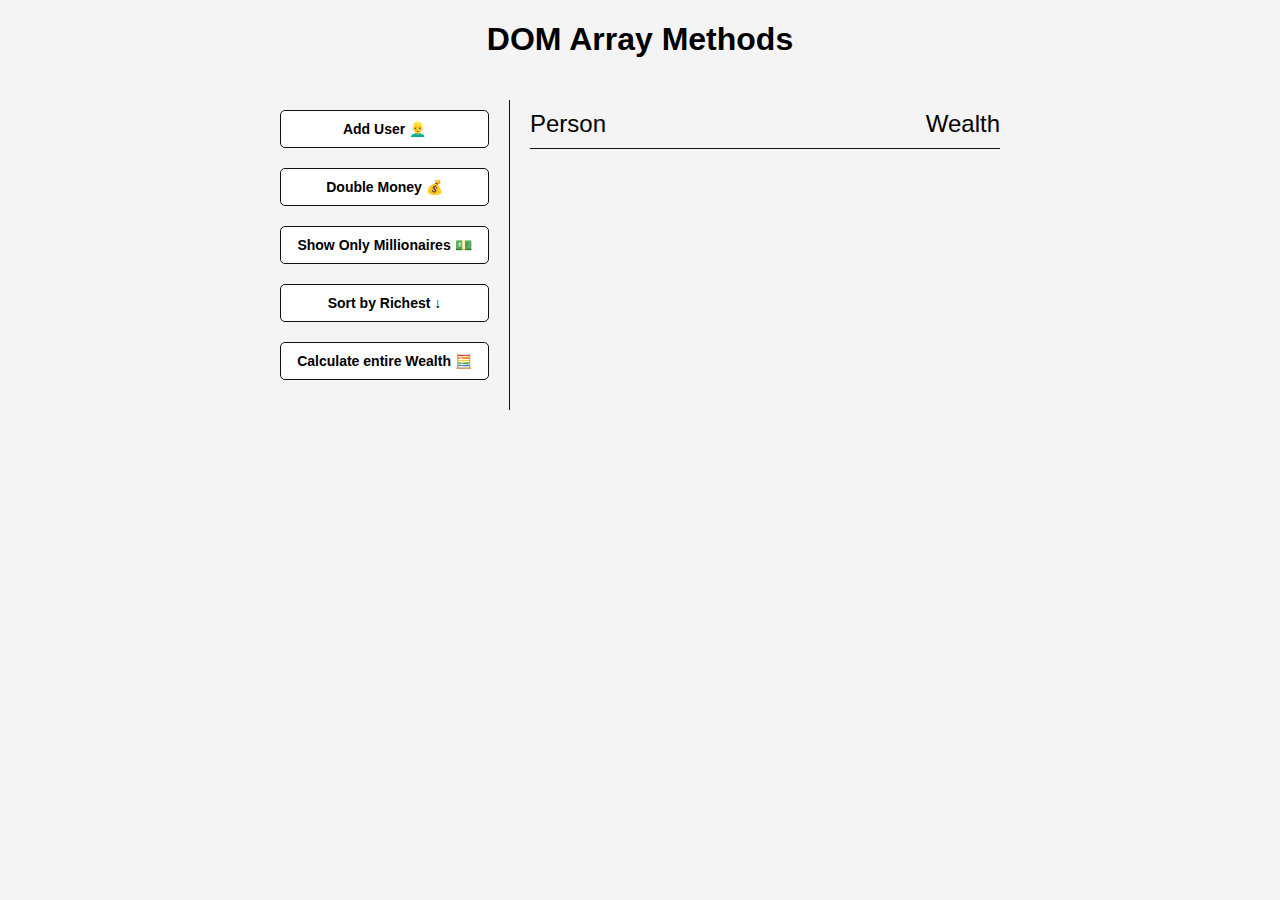
<file: dom-array-method/index.html>
<!DOCTYPE html>
<html lang="en">
  <head>
    <meta charset="UTF-8" />
    <meta http-equiv="X-UA-Compatible" content="IE=edge" />
    <meta name="viewport" content="width=device-width, initial-scale=1.0" />
    <link rel="stylesheet" href="style.css" />
    <title>DOM Array Method</title>
  </head>
  <body>
    <h1>DOM Array Methods</h1>
    <div class="container">
      <aside>
        <button id="add-user">Add User 👱‍♂️</button>
        <button id="double">Double Money 💰</button>
        <button id="show-millionaires">Show Only Millionaires 💵</button>
        <button id="sort">Sort by Richest ↓</button>
        <button id="calculate-wealth">Calculate entire Wealth 🧮</button>
      </aside>

      <main id="main">
        <h2><strong>Person</strong> Wealth</h2>
      </main>
    </div>
    <script src="script.js"></script>
  </body>
</html>
</file>
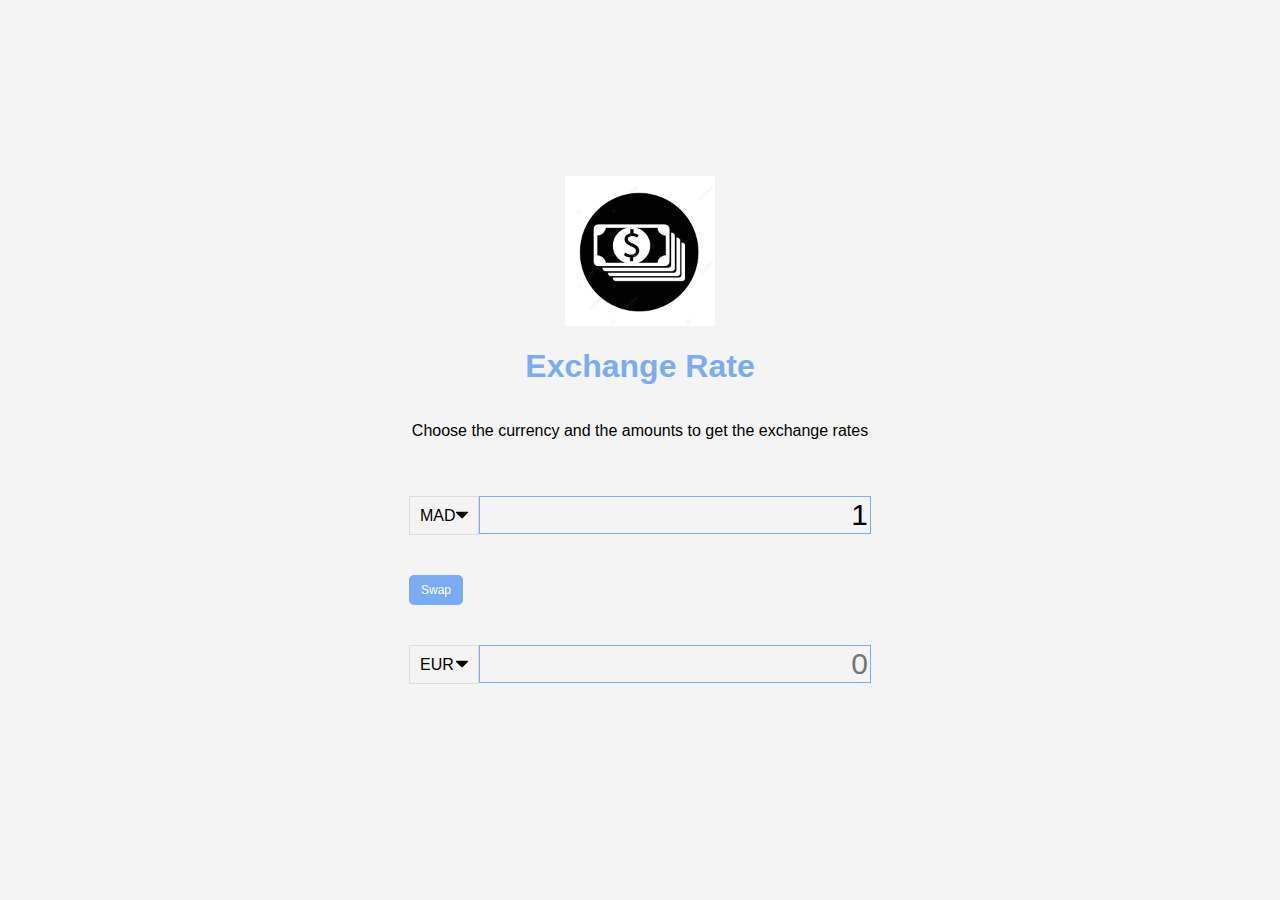
<file: exchange-rate/index.html>
<!DOCTYPE html>
<html lang="en">
  <head>
    <meta charset="UTF-8" />
    <meta http-equiv="X-UA-Compatible" content="IE=edge" />
    <meta name="viewport" content="width=device-width, initial-scale=1.0" />
    <link rel="stylesheet" href="style.css" />
    <title>Money Exchange Rate</title>
  </head>
  <body>
    <img src="images/money.png" alt="money img" class="money-img" />
    <h1>Exchange Rate</h1>
    <p>Choose the currency and the amounts to get the exchange rates</p>

    <div class="container">
      <div class="currency">
        <select id="currency-one">
          <option value="AED">AED</option>
          <option value="ARS">ARS</option>
          <option value="AUD">AUD</option>
          <option value="BGN">BGN</option>
          <option value="BRL">BRL</option>
          <option value="BSD">BSD</option>
          <option value="CAD">CAD</option>
          <option value="CHF">CHF</option>
          <option value="CLP">CLP</option>
          <option value="CNY">CNY</option>
          <option value="COP">COP</option>
          <option value="CZK">CZK</option>
          <option value="DKK">DKK</option>
          <option value="DOP">DOP</option>
          <option value="EGP">EGP</option>
          <option value="EUR">EUR</option>
          <option value="FJD">FJD</option>
          <option value="GBP">GBP</option>
          <option value="GTQ">GTQ</option>
          <option value="HKD">HKD</option>
          <option value="HRK">HRK</option>
          <option value="HUF">HUF</option>
          <option value="IDR">IDR</option>
          <option value="ILS">ILS</option>
          <option value="INR">INR</option>
          <option value="ISK">ISK</option>
          <option value="JPY">JPY</option>
          <option value="KRW">KRW</option>
          <option value="KZT">KZT</option>
          <option value="MXN">MXN</option>
          <option value="MYR">MYR</option>
          <option value="MAD" selected>MAD</option>
          <option value="NOK">NOK</option>
          <option value="NZD">NZD</option>
          <option value="PAB">PAB</option>
          <option value="PEN">PEN</option>
          <option value="PHP">PHP</option>
          <option value="PKR">PKR</option>
          <option value="PLN">PLN</option>
          <option value="PYG">PYG</option>
          <option value="RON">RON</option>
          <option value="RUB">RUB</option>
          <option value="SAR">SAR</option>
          <option value="SEK">SEK</option>
          <option value="SGD">SGD</option>
          <option value="THB">THB</option>
          <option value="TRY">TRY</option>
          <option value="TWD">TWD</option>
          <option value="UAH">UAH</option>
          <option value="USD">USD</option>
          <option value="UYU">UYU</option>
          <option value="VND">VND</option>
          <option value="ZAR">ZAR</option>
        </select>
        <input type="number" id="amount-one" placeholder="0" value="1" />
      </div>
      <div class="swap-rate-container">
        <button class="btn" id="swap">Swap</button>
        <div class="rate" id="rate"></div>
      </div>
      <div class="currency">
        <select id="currency-two">
          <option value="AED">AED</option>
          <option value="ARS">ARS</option>
          <option value="AUD">AUD</option>
          <option value="BGN">BGN</option>
          <option value="BRL">BRL</option>
          <option value="BSD">BSD</option>
          <option value="CAD">CAD</option>
          <option value="CHF">CHF</option>
          <option value="CLP">CLP</option>
          <option value="CNY">CNY</option>
          <option value="COP">COP</option>
          <option value="CZK">CZK</option>
          <option value="DKK">DKK</option>
          <option value="DOP">DOP</option>
          <option value="EGP">EGP</option>
          <option value="EUR" selected>EUR</option>
          <option value="FJD">FJD</option>
          <option value="GBP">GBP</option>
          <option value="GTQ">GTQ</option>
          <option value="HKD">HKD</option>
          <option value="HRK">HRK</option>
          <option value="HUF">HUF</option>
          <option value="IDR">IDR</option>
          <option value="ILS">ILS</option>
          <option value="INR">INR</option>
          <option value="ISK">ISK</option>
          <option value="JPY">JPY</option>
          <option value="KRW">KRW</option>
          <option value="KZT">KZT</option>
          <option value="MXN">MXN</option>
          <option value="MYR">MYR</option>
          <option value="MAD">MAD</option>
          <option value="NOK">NOK</option>
          <option value="NZD">NZD</option>
          <option value="PAB">PAB</option>
          <option value="PEN">PEN</option>
          <option value="PHP">PHP</option>
          <option value="PKR">PKR</option>
          <option value="PLN">PLN</option>
          <option value="PYG">PYG</option>
          <option value="RON">RON</option>
          <option value="RUB">RUB</option>
          <option value="SAR">SAR</option>
          <option value="SEK">SEK</option>
          <option value="SGD">SGD</option>
          <option value="THB">THB</option>
          <option value="TRY">TRY</option>
          <option value="TWD">TWD</option>
          <option value="UAH">UAH</option>
          <option value="USD">USD</option>
          <option value="UYU">UYU</option>
          <option value="VND">VND</option>
          <option value="ZAR">ZAR</option>
        </select>
        <input type="number" id="amount-two" placeholder="0" />
      </div>
    </div>
    <script src="script.js"></script>
  </body>
</html>
</file>
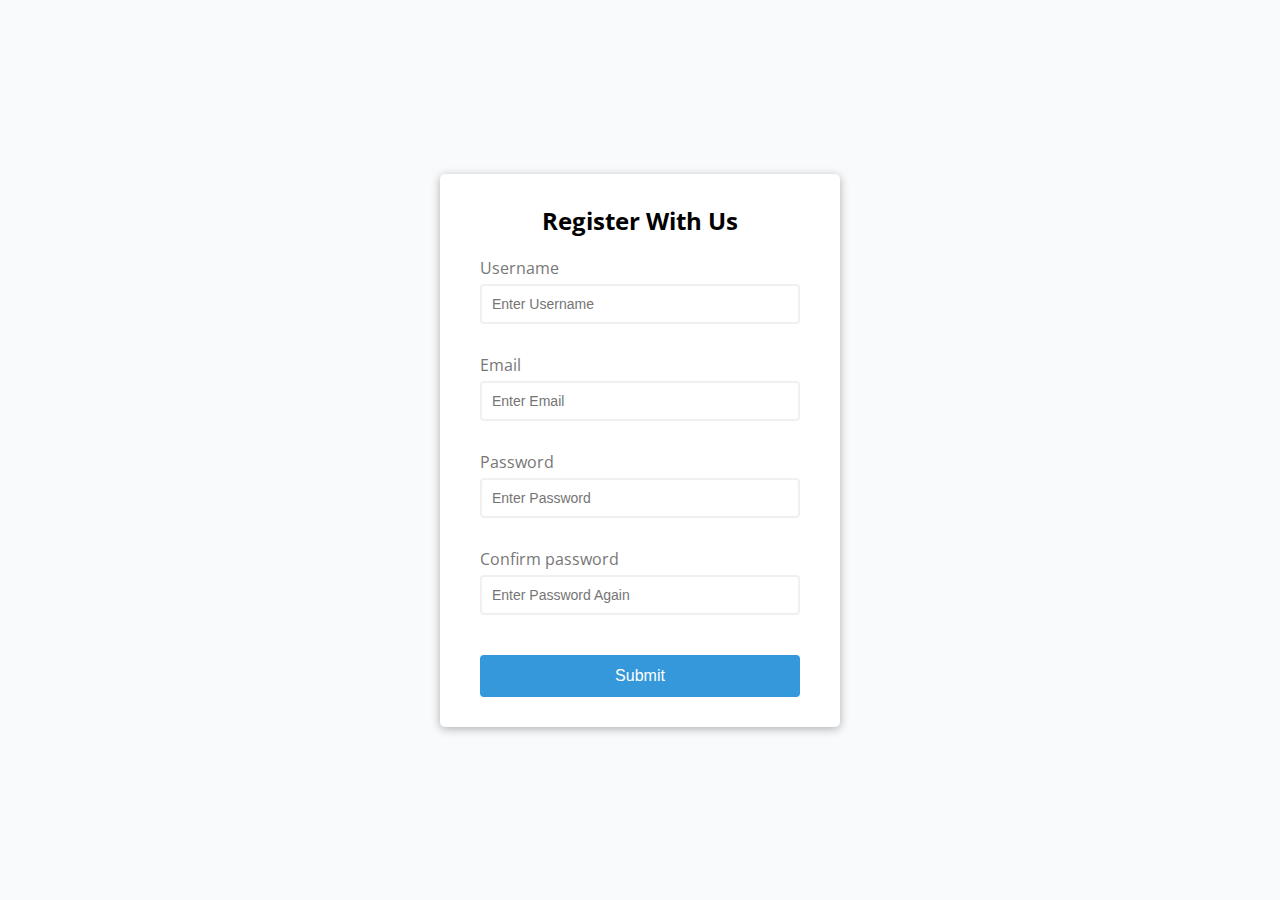
<file: form valiadtion/index.html>
<!DOCTYPE html>
<html lang="en">
  <head>
    <meta charset="UTF-8" />
    <meta http-equiv="X-UA-Compatible" content="IE=edge" />
    <meta name="viewport" content="width=device-width, initial-scale=1.0" />
    <link rel="stylesheet" href="style.css" />
    <title>Form Validator</title>
  </head>
  <body>
    <div class="container">
      <form id="form" class="form">
        <h2>Register With Us</h2>
        <div class="form-control">
          <label for="username">Username</label>
          <input type="text" id="username" placeholder="Enter Username" />
          <small>Error Message</small>
        </div>
        <div class="form-control">
          <label for="Email">Email</label>
          <input type="text" id="Email" placeholder="Enter Email" />
          <small>Error Message</small>
        </div>
        <div class="form-control">
          <label for="Password">Password</label>
          <input type="password" id="Password" placeholder="Enter Password" />
          <small>Error Message</small>
        </div>
        <div class="form-control">
          <label for="password2">Confirm password</label>
          <input
            type="password"
            id="password2"
            placeholder="Enter Password Again"
          />
          <small>Error Message</small>
        </div>
        <button type="submit">Submit</button>
      </form>
    </div>
    <script src="script.js"></script>
  </body>
</html>
</file>
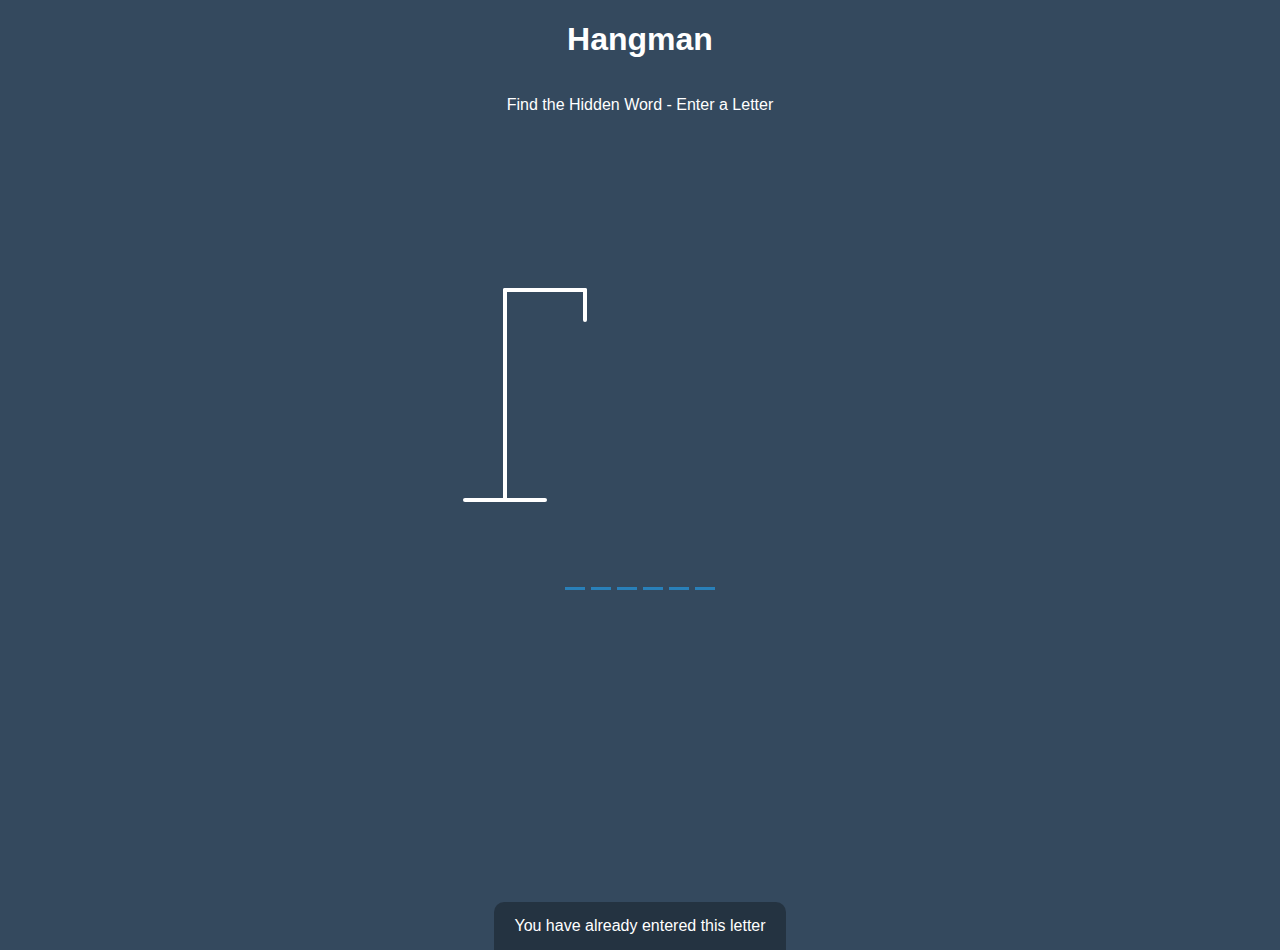
<file: Hangman/index.html>
<!DOCTYPE html>
<html lang="en">
  <head>
    <meta charset="UTF-8" />
    <meta http-equiv="X-UA-Compatible" content="IE=edge" />
    <meta name="viewport" content="width=device-width, initial-scale=1.0" />
    <link rel="stylesheet" href="style.css" />
    <title>Hangman</title>
  </head>
  <body>
    <h1>Hangman</h1>
    <p>Find the Hidden Word - Enter a Letter</p>
    <div class="game-container">
      <svg height="250" width="200" class="figure-container">
        <!-- Rod -->
        <line x1="60" y1="20" x2="140" y2="20" />
        <line x1="140" y1="20" x2="140" y2="50" />
        <line x1="60" y1="20" x2="60" y2="230" />
        <line x1="20" y1="230" x2="100" y2="230" />

        <!-- circle -->
        <circle cx="140" cy="70" r="20" class="figure-part" />
        <!-- body -->
        <line x1="140" y1="90" x2="140" y2="150" class="figure-part" />
        <!-- arms -->
        <line x1="140" y1="120" x2="120" y2="100" class="figure-part" />
        <line x1="140" y1="120" x2="160" y2="100" class="figure-part" />
        <!-- legs -->
        <line x1="140" y1="150" x2="120" y2="180" class="figure-part" />
        <line x1="140" y1="150" x2="160" y2="180" class="figure-part" />
      </svg>

      <div class="wrong-letters-container">
        <div id="wrong-letters"></div>
      </div>

      <div class="word" id="word"></div>
    </div>

    <!-- container for final message -->
    <div class="popup-container" id="popup-container">
      <div class="popup">
        <h2 class="final-message" id="final-message"></h2>
        <button id="play-again">Play Againe</button>
      </div>
    </div>

    <div class="notification-container" id="notification-container">
      <p>You have already entered this letter</p>
    </div>

    <script src="script.js"></script>
  </body>
</html>
</file>
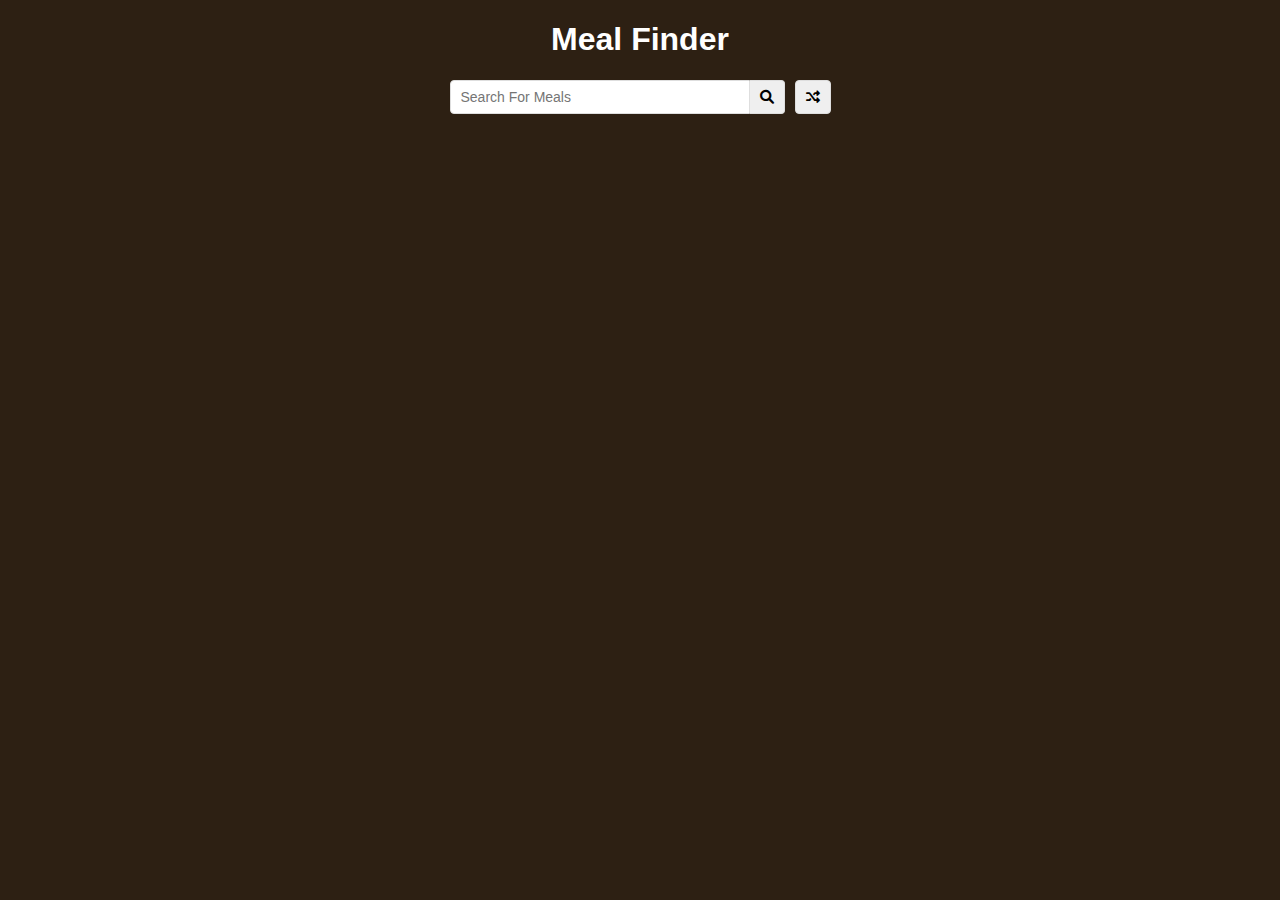
<file: mealfinder/index.html>
<!DOCTYPE html>
<html lang="en">
  <head>
    <meta charset="UTF-8" />
    <meta http-equiv="X-UA-Compatible" content="IE=edge" />
    <meta name="viewport" content="width=device-width, initial-scale=1.0" />
    <link rel="stylesheet" href="style.css" />
    <link
      rel="stylesheet"
      href="https://cdnjs.cloudflare.com/ajax/libs/font-awesome/6.0.0/css/all.min.css"
    />
    <title>Meal Finder</title>
  </head>
  <body>
    <div class="container">
      <h1>Meal Finder</h1>
      <div class="flex">
        <form class="flex" id="submit">
          <input type="text" id="search" placeholder="Search For Meals" />
          <button type="submit" class="search-btn">
            <i class="fas fa-search"></i>
          </button>
        </form>
        <button id="random" class="random-btn">
          <i class="fas fa-random"></i>
        </button>
      </div>

      <div id="result-heading"></div>
      <div id="meals" class="meals"></div>
      <div id="single-meal"></div>
    </div>
    <script src="script.js"></script>
  </body>
</html>
</file>
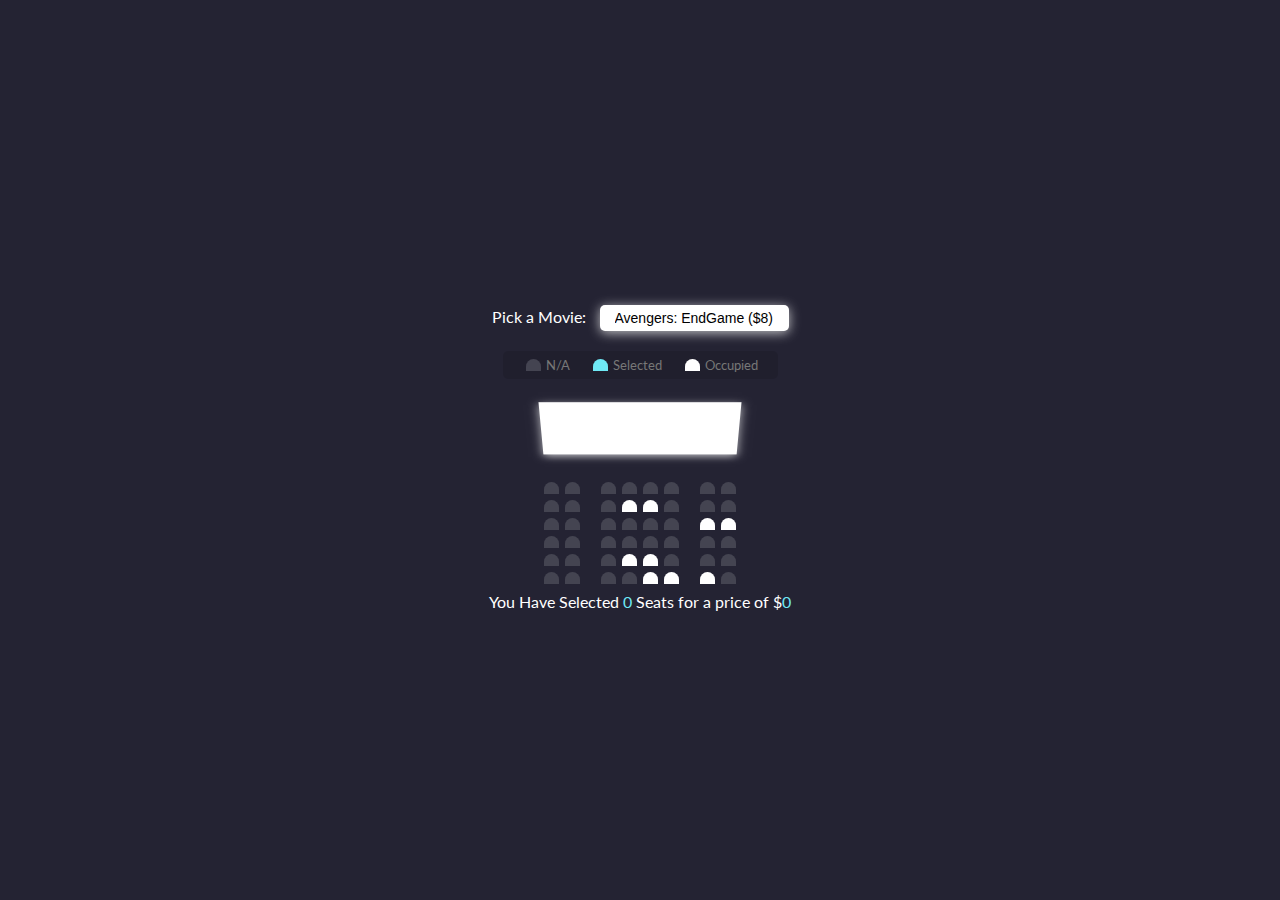
<file: movie-seat/index.html>
<!DOCTYPE html>
<html lang="en">
  <head>
    <meta charset="UTF-8" />
    <meta http-equiv="X-UA-Compatible" content="IE=edge" />
    <meta name="viewport" content="width=device-width, initial-scale=1.0" />
    <link rel="stylesheet" href="style.css" />
    <title>Movie Seat Booking</title>
  </head>
  <body>
    <div class="movie-container">
      <label>Pick a Movie:</label>
      <select id="movie">
        <option value="8">Avengers: EndGame ($8)</option>
        <option value="10">Joker ($10)</option>
        <option value="12">Toy Story 4 ($12)</option>
        <option value="9">The Lion King ($9)</option>
      </select>
    </div>

    <ul class="showcase">
      <li>
        <div class="seat"></div>
        <small>N/A</small>
      </li>
      <li>
        <div class="seat selected"></div>
        <small>Selected</small>
      </li>
      <li>
        <div class="seat occupied"></div>
        <small>Occupied</small>
      </li>
    </ul>

    <div class="container">
      <div class="screen"></div>
      <div class="row">
        <div class="seat"></div>
        <div class="seat"></div>
        <div class="seat"></div>
        <div class="seat"></div>
        <div class="seat"></div>
        <div class="seat"></div>
        <div class="seat"></div>
        <div class="seat"></div>
      </div>
      <div class="row">
        <div class="seat"></div>
        <div class="seat"></div>
        <div class="seat"></div>
        <div class="seat occupied"></div>
        <div class="seat occupied"></div>
        <div class="seat"></div>
        <div class="seat"></div>
        <div class="seat"></div>
      </div>
      <div class="row">
        <div class="seat"></div>
        <div class="seat"></div>
        <div class="seat"></div>
        <div class="seat"></div>
        <div class="seat"></div>
        <div class="seat"></div>
        <div class="seat occupied"></div>
        <div class="seat occupied"></div>
      </div>
      <div class="row">
        <div class="seat"></div>
        <div class="seat"></div>
        <div class="seat"></div>
        <div class="seat"></div>
        <div class="seat"></div>
        <div class="seat"></div>
        <div class="seat"></div>
        <div class="seat"></div>
      </div>
      <div class="row">
        <div class="seat"></div>
        <div class="seat"></div>
        <div class="seat"></div>
        <div class="seat occupied"></div>
        <div class="seat occupied"></div>
        <div class="seat"></div>
        <div class="seat"></div>
        <div class="seat"></div>
      </div>
      <div class="row">
        <div class="seat"></div>
        <div class="seat"></div>
        <div class="seat"></div>
        <div class="seat"></div>
        <div class="seat occupied"></div>
        <div class="seat occupied"></div>
        <div class="seat occupied"></div>
        <div class="seat"></div>
      </div>
    </div>

    <p class="text">
      You Have Selected <span id="count">0</span> Seats for a price of $<span
        id="total"
        >0</span
      >
    </p>
    <script src="script.js"></script>
  </body>
</html>
</file>
<file: dom-array-method/style.css>
* {
  box-sizing: border-box;
}

body {
  background-color: #f4f4f4;
  font-family: Arial, Helvetica, sans-serif;
  display: flex;
  flex-direction: column;
  align-items: center;
  height: 100vh;
  margin: 0;
}

.container {
  display: flex;
  padding: 20px;
  margin: 0 auto;
  max-width: 100%;
  width: 800px;
}

aside {
  padding: 10px 20px;
  width: 250px;
  border-right: 1px solid #111;
}

button {
  cursor: pointer;
  background-color: #fff;
  border: 1px solid #111;
  border-radius: 5px;
  display: block;
  width: 100%;
  padding: 10px;
  margin-bottom: 20px;
  font-weight: bold;
  font-size: 14px;
}

main {
  flex: 1;
  padding: 10px 20px;
}

h2 {
  border-bottom: 1px solid #111;
  padding-bottom: 10px;
  display: flex;
  justify-content: space-between;
  font-weight: 300;
  margin: 0 0 20px;
}

h3 {
  background-color: #fff;
  border-bottom: 1px solid #111;
  padding: 10px;
  display: flex;
  justify-content: space-between;
  font-weight: 300;
  margin: 20px 0 0;
}

.person {
  display: flex;
  justify-content: space-between;
  font-size: 20px;
  margin-bottom: 10px;
}
</file>
<file: exchange-rate/style.css>
:root {
  --primary-color: #7aabf5;
}

* {
  box-sizing: border-box;
}

body {
  background-color: #f4f4f4;
  display: flex;
  font-family: Arial, Helvetica, sans-serif;
  flex-direction: column;
  align-items: center;
  justify-content: center;
  height: 100vh;
  margin: 0;
  padding: 20px;
}

h1 {
  color: var(--primary-color);
}

p {
  text-align: center;
}

.btn {
  color: #fff;
  background-color: var(--primary-color);
  cursor: pointer;
  border-radius: 5px;
  font-size: 12px;
  padding: 8px 12px;
  outline: none;
  border: none;
}

.money-img {
  height: 150px;
}

.currency {
  padding: 40px 0;
  display: flex;
  align-items: center;
  justify-content: space-between;
}

.currency select {
  padding: 10px 20px 10px 10px;
  --moz-appearance: none;
  appearance: none;
  -webkit-appearance: none;
  border: 1px solid #dedede;
  font-size: 16px;
  background: transparent;
  background-image: url("data:image/svg+xml;charset=US-ASCII,%3Csvg%20xmlns%3D%22http%3A%2F%2Fwww.w3.org%2F2000%2Fsvg%22%20width%3D%22292.4%22%20height%3D%22292.4%22%3E%3Cpath%20fill%3D%22%20000002%22%20d%3D%22M287%2069.4a17.6%2017.6%200%200%200-13-5.4H18.4c-5%200-9.3%201.8-12.9%205.4A17.6%2017.6%200%200%200%200%2082.2c0%205%201.8%209.3%205.4%2012.9l128%20127.9c3.6%203.6%207.8%205.4%2012.8%205.4s9.2-1.8%2012.8-5.4L287%2095c3.5-3.5%205.4-7.8%205.4-12.8%200-5-1.9-9.2-5.5-12.8z%22%2F%3E%3C%2Fsvg%3E");
  background-position: right 10px top 50%, 0, 0;
  background-size: 12px auto, 100%;
  background-repeat: no-repeat;
}

/* Chrome, Safari, Edge, Opera */
input::-webkit-outer-spin-button,
input::-webkit-inner-spin-button {
  -webkit-appearance: none;
  margin: 0;
}

/* Firefox */
input[type="number"] {
  -moz-appearance: textfield;
}

.currency input {
  border: 1px solid #7aabf5;
  background: transparent;
  font-size: 30px;
  text-align: right;
}

.swap-rate-container {
  display: flex;
  align-items: center;
  justify-content: space-between;
}

.rate {
  color: var(--primary-color);
  font-size: 14px;
  padding: 0 10px;
}

select:focus,
input:focus,
button:focus {
  outline: 0;
}

@media (max-width: 600px) {
  .currency input {
    width: 200px;
  }
}
</file>
<file: form valiadtion/style.css>
@import url("https://fonts.googleapis.com/css2?family=Open+Sans&display=swap");

:root {
  --success-color: #2ecc71;
  --error-color: #e74c3c;
}

* {
  box-sizing: border-box;
}

body {
  background-color: #f9fafb;
  font-family: "Open Sans";
  display: flex;
  align-items: center;
  justify-content: center;
  min-height: 100vh;
  margin: 0;
}

.container {
  background-color: white;
  border-radius: 5px;
  box-shadow: 0 2px 10px rgba(0, 0, 0, 0.3);
  width: 400px;
}

h2 {
  text-align: center;
  margin: 0 0 20px;
}

.form {
  padding: 30px 40px;
}

.form-control {
  margin-bottom: 10px;
  padding-bottom: 20px;
  position: relative;
}

.form-control label {
  color: #777;
  display: block;
  margin-bottom: 5px;
}

.form-control input {
  border: 2px solid #f0f0f0;
  border-radius: 4px;
  display: block;
  width: 100%;
  padding: 10px;
  font-size: 14px;
}

.form-control input:focus {
  outline: 0;
  border-color: #777;
}

.form-control.success input {
  border-color: var(--success-color);
}

.form-control.error input {
  border-color: var(--error-color);
}

.form-control small {
  color: var(--error-color);
  position: absolute;
  bottom: 0;
  left: 0;
  visibility: hidden;
}

.form-control.error small {
  visibility: visible;
}

.form button {
  cursor: pointer;
  background-color: #3498db;
  border: 2px solid #3498db;
  border-radius: 4px;
  color: #fff;
  display: block;
  font-size: 16px;
  padding: 10px;
  margin-top: 20px;
  width: 100%;
}
</file>
<file: Hangman/style.css>
* {
  box-sizing: border-box;
}

body {
  background-color: #34495e;
  color: #fff;
  font-family: Arial, Helvetica, sans-serif;
  display: flex;
  flex-direction: column;
  align-items: center;
  height: 80vh;
  margin: 0;
  overflow: hidden;
}

.game-container {
  padding: 20px 30px;
  position: relative;
  margin: auto;
  height: 350px;
  width: 450px;
}

.figure-container {
  fill: transparent;
  stroke: #fff;
  stroke-width: 4px;
  stroke-linecap: round;
}

.figure-part {
  display: none;
}

.wrong-letters-container {
  position: absolute;
  top: 20px;
  right: 20px;
  display: flex;
  flex-direction: column;
  text-align: right;
}

.wrong-letters-container p {
  margin: 0 0 5px;
}

.wrong-letters-container span {
  font-size: 24px;
}

.word {
  display: flex;
  position: absolute;
  left: 50%;
  bottom: 10px;
  transform: translateX(-50%);
}

.letter {
  border-bottom: 3px solid #2980b9;
  display: inline-flex;
  font-size: 30px;
  align-items: center;
  justify-content: center;
  margin: 0 3px;
  height: 50px;
  width: 20px;
}

.popup-container {
  background-color: rgba(0, 0, 0, 0.3);
  position: fixed;
  top: 0;
  bottom: 0;
  left: 0;
  right: 0;
  display: flex;
  align-items: center;
  justify-content: center;
  display: none;
}

.popup {
  background: #2980b9;
  border-radius: 5px;
  box-shadow: 0 15px 10px 3px rgba(0, 0, 0, 0.1);
  padding: 20px;
  text-align: center;
  align-items: center;
}

.popup button {
  cursor: pointer;
  background-color: #fff;
  color: #2980b9;
  border: 0;
  outline: 0;
  margin-top: 20px;
  padding: 12px 20px;
  font-size: 16px;
}

.popup button:active {
  transform: scale(0.98);
}

.notification-container {
  background-color: rgba(0, 0, 0, 0.3);
  border-radius: 10px 10px 0 0;
  padding: 15px 20px;
  position: absolute;
  bottom: -50px;
  transition: transform 0.3s ease-in-out;
}

.notification-container p {
  margin: 0;
}

.notification-container.show {
  transform: translateY(-50px);
}
</file>
<file: mealfinder/style.css>
* {
  box-sizing: border-box;
}

body {
  background: #2d2013;
  color: #fff;
  font-family: Verdana, Geneva, Tahoma, sans-serif;
  margin: 0;
}

.container {
  display: flex;
  flex-direction: column;
  align-items: center;
  justify-content: center;
  text-align: center;
  max-width: 800px;
  margin: auto;
}

.flex {
  display: flex;
}

input,
button {
  border: 1px solid #dedede;
  border-top-left-radius: 4px;
  border-bottom-left-radius: 4px;
  font-size: 14px;
  padding: 8px 10px;
  margin: 0;
  outline: 0;
}

input[type="text"] {
  width: 300px;
}

.search-btn {
  cursor: pointer;
  border-left: 0;
  border-radius: 0;
  border-top-right-radius: 4px;
  border-bottom-right-radius: 4px;
}

.random-btn {
  cursor: pointer;
  margin-left: 10px;
  border-top-right-radius: 4px;
  border-bottom-right-radius: 4px;
}

.meals {
  display: grid;
  grid-template-columns: repeat(4, 1fr);
  gap: 20px;
  margin-top: 20px;
}

.meal {
  cursor: pointer;
  position: relative;
  height: 180px;
  width: 180px;
  text-align: center;
}

.meal img {
  width: 100%;
  height: 100%;
  border: 4px #fff solid;
  border-radius: 2px;
}

.meal-info {
  position: absolute;
  top: 0;
  left: 0;
  height: 100%;
  width: 100%;
  background: rgba(0, 0, 0, 0.7);
  display: flex;
  align-items: center;
  justify-content: center;
  transition: opacity 0.2 ease-in;
  opacity: 0;
}

.meal:hover .meal-info {
  opacity: 1;
}

.single-meal {
  margin: 30px auto;
  width: 70%;
}

.single-meal img {
  width: 300px;
  margin: 15px;
  border: 4px #fff solid;
  border-radius: 2px;
}

.single-meal-info {
  margin: 20px;
  padding: 10px;
  border: 2px #e09850 dashed;
  border-radius: 5px;
}

.single-meal p {
  margin: 0;
  letter-spacing: 0.5px;
  line-height: 1.5;
}

.single-meal ul {
  padding-left: 0;
  list-style: none;
}

.single-meal ul li {
  border: 1px solid #ededed;
  border-radius: 5px;
  background-color: #fff;
  display: inline-block;
  color: #2d2013;
  font-size: 12px;
  font-weight: bold;
  padding: 5px;
  margin: 0 5px 5px 0;
}

@media (max-width: 800px) {
  .meals {
    grid-template-columns: repeat(3, 1fr);
  }
}
@media (max-width: 700px) {
  .meals {
    grid-template-columns: repeat(2, 1fr);
  }

  .meal {
    height: 200px;
    width: 200px;
  }
}
@media (max-width: 500px) {
  input[type="text"] {
    width: 100%;
  }

  .meals {
    grid-template-columns: 1fr;
  }

  .meal {
    height: 300px;
    width: 300px;
  }
}
</file>
<file: movie-seat/style.css>
@import url("https://fonts.googleapis.com/css2?family=Lato&display=swap");

* {
  box-sizing: border-box;
  margin: 0;
}

body {
  background-color: #242333;
  font-family: "Lato", sans-serif;
  display: flex;
  align-items: center;
  justify-content: center;
  flex-direction: column;
  height: 100vh;
  color: white;
}

.movie-container {
  margin: 20px 0;
}

.movie-container select {
  background-color: #fff;
  border: 0;
  outline: none;
  box-shadow: 0 2px 12px rgba(235, 235, 235, 0.8);
  border-radius: 5px;
  font-size: 14px;
  margin-left: 10px;
  padding: 5px 15px;
  appearance: none;
  --webkit-appearance: none;
  --moz-appearance: none;
}

.seat {
  background-color: #444451;
  height: 12px;
  width: 15px;
  margin: 3px;
  border-top-left-radius: 10px;
  border-top-right-radius: 10px;
}

.seat.selected {
  background-color: #6feaf6;
}

.seat.occupied {
  background-color: #fff;
}

.seat:nth-of-type(2) {
  margin-right: 18px;
}

.seat:nth-last-of-type(2) {
  margin-left: 18px;
}

.seat:not(.occupied):hover {
  cursor: pointer;
  transform: scale(1.2);
}

.showcase .seat:not(.occupied):hover {
  cursor: default;
  transform: scale(1);
}

.showcase {
  background-color: rgba(0, 0, 0, 0.1);
  padding: 5px 10px;
  border-radius: 5px;
  color: #777;
  list-style: none;
  display: flex;
  justify-content: space-between;
}

.showcase li {
  display: flex;
  align-items: center;
  justify-content: center;
  margin: 0 10px;
}

.showcase li small {
  margin-left: 2px;
}

.row {
  display: flex;
}

.container {
  perspective: 1000px;
}

.screen {
  background-color: #fff;
  height: 70px;
  width: 100%;
  margin: 15px 0;
  transform: rotateX(-45deg);
  box-shadow: 0 3px 10px rgba(255, 255, 255, 0.7);
}

p.text {
  margin: 5px 0;
}

p.text span {
  color: #6feaf6;
}
</file>
